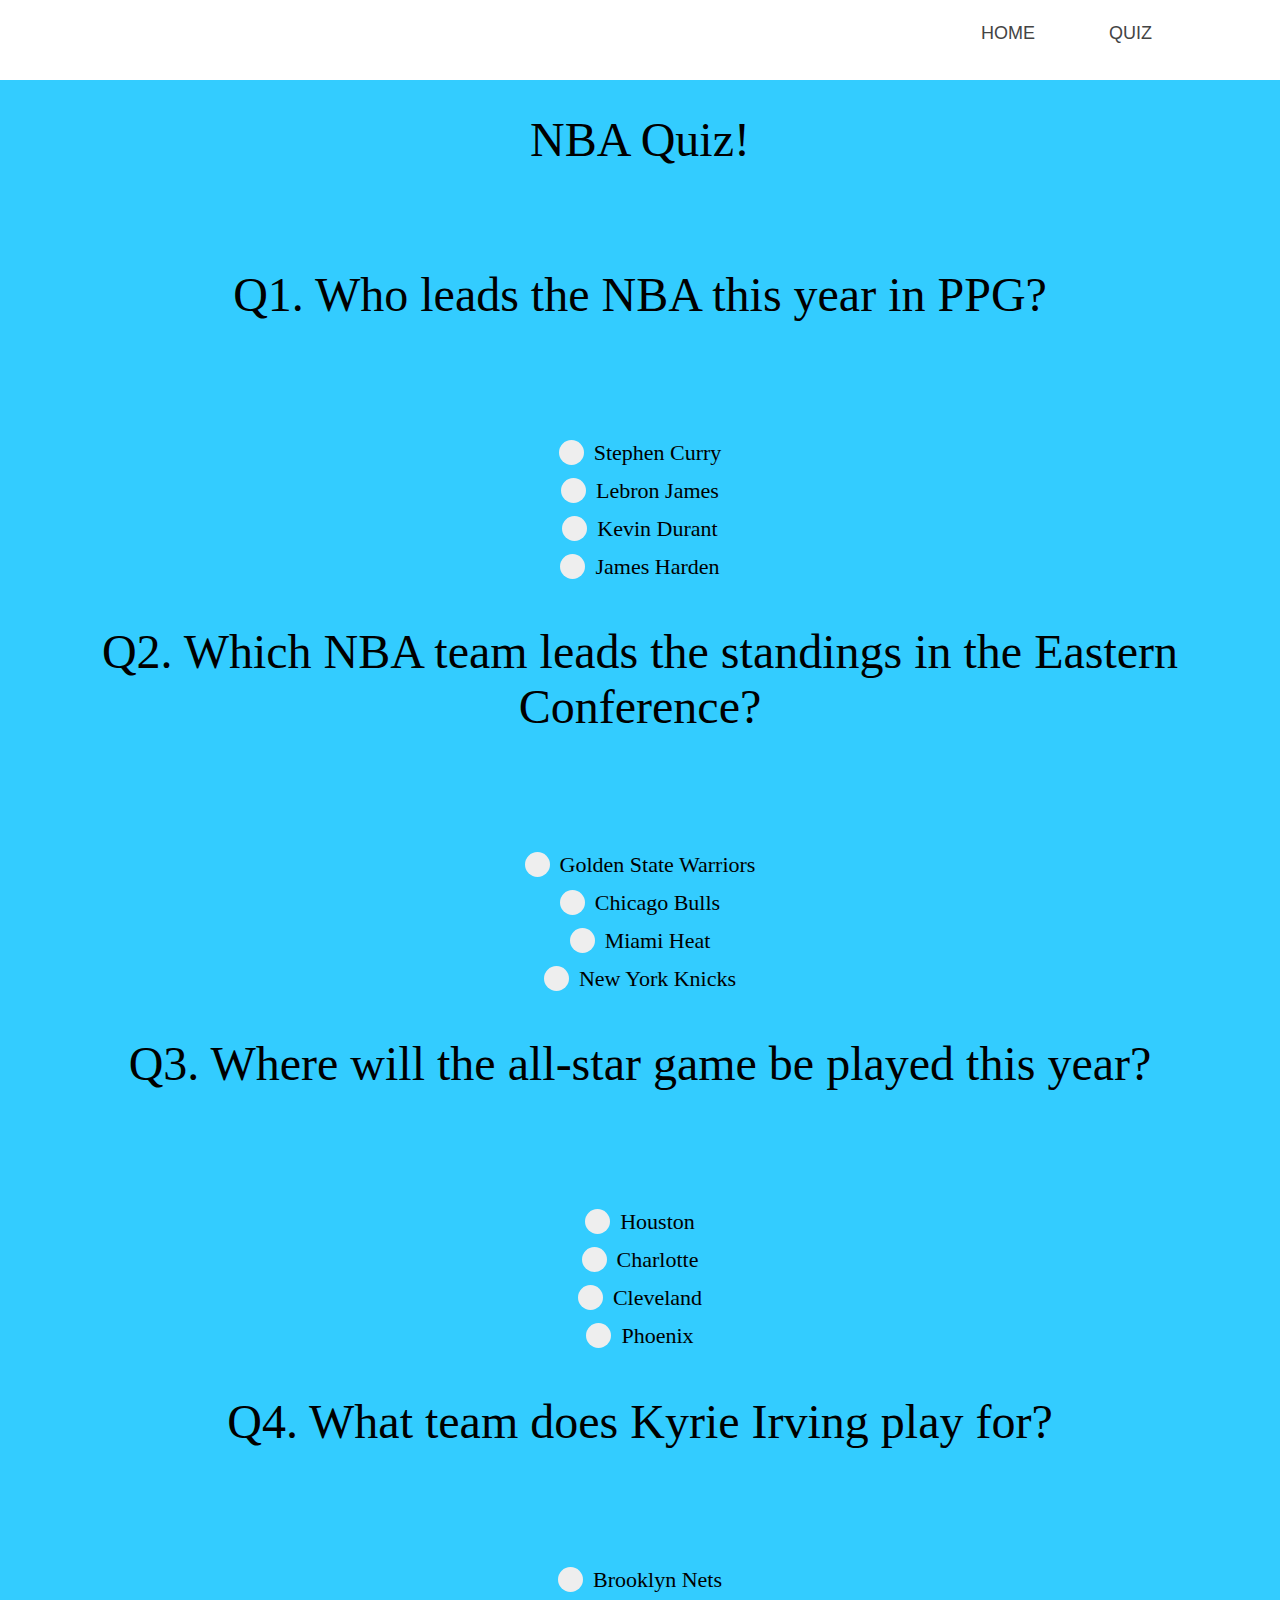
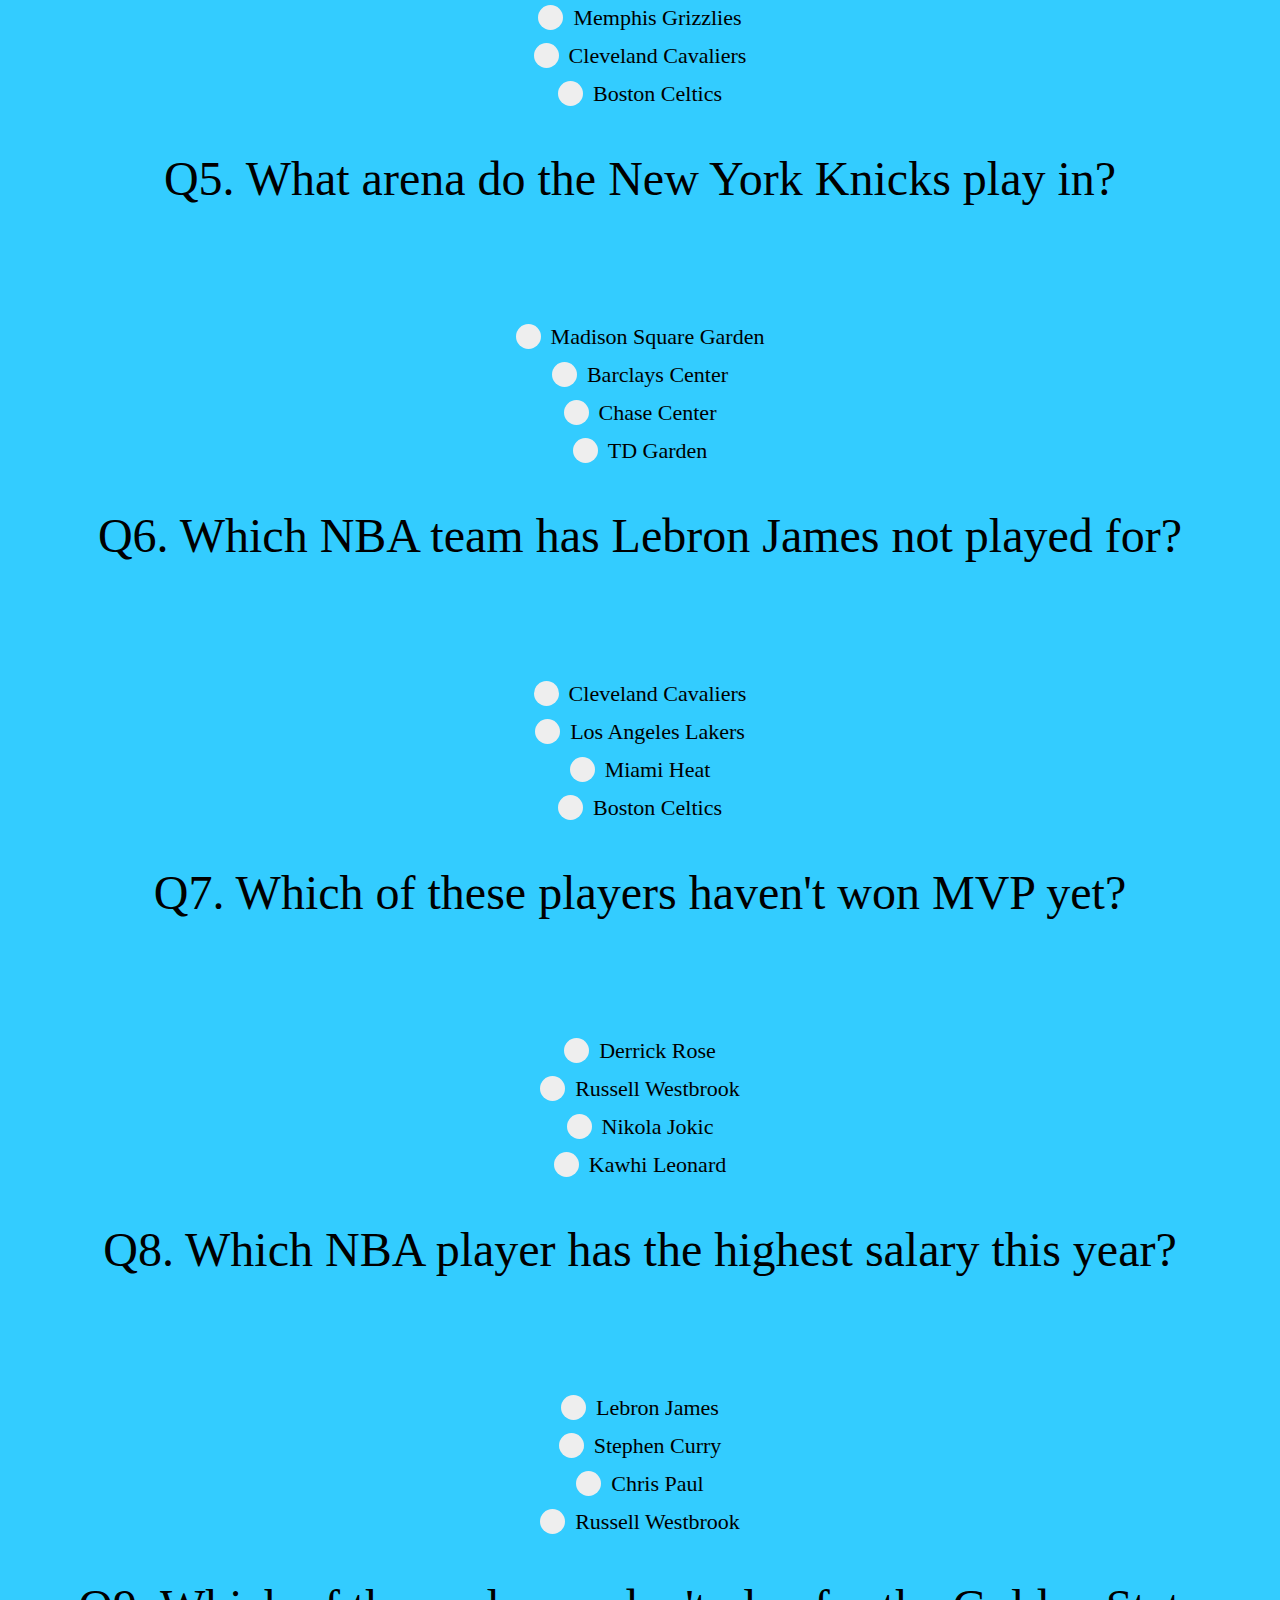
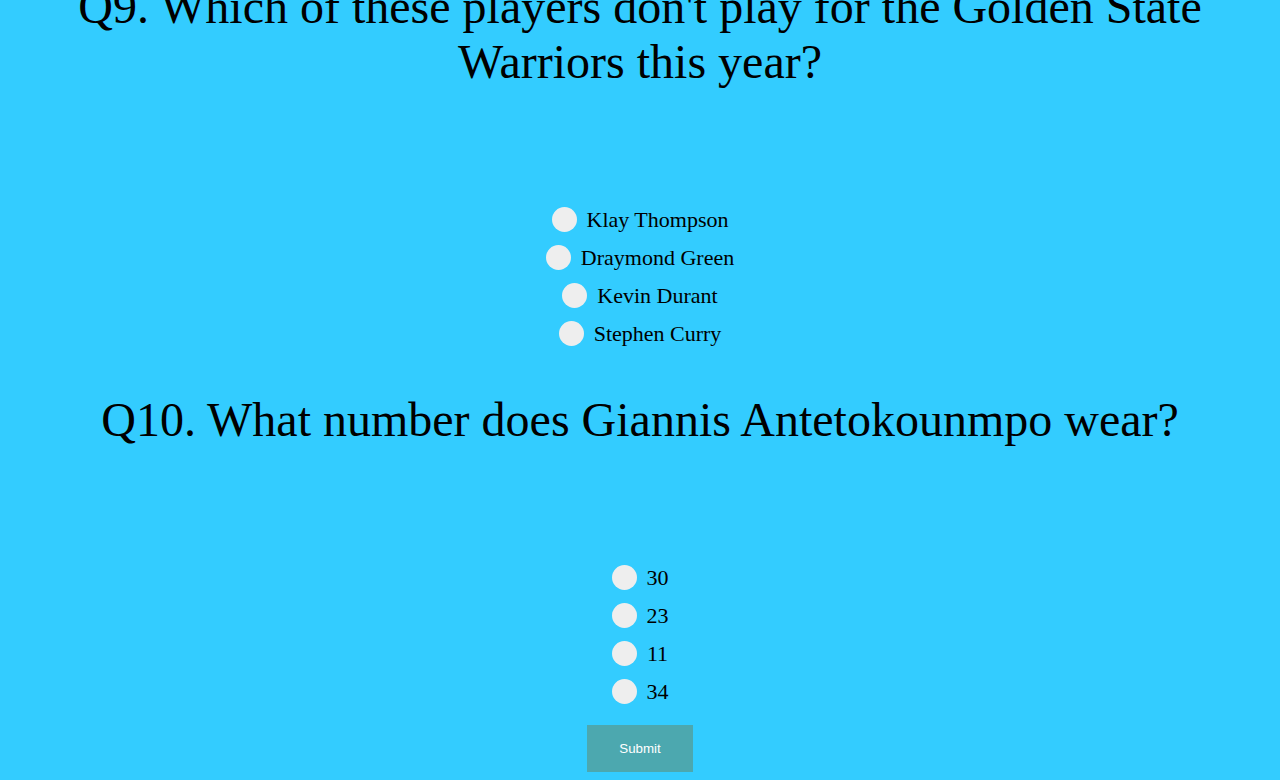
<file: quiz1.html>
<!DOCTYPE html>
<html>
<head>
  <meta charset="utf-8">
  <meta name="viewport" content="width=device-width">
  <title>NBA Quiz!</title>
  <link href="style.css" rel="stylesheet" type="text/css" />
</head>
<header>
    <div class="topnav">
      <nav>
        <ul>
          <li><a href="index.html">Home</a></li>
          <li><a href="quiz1.html">Quiz</a></li>
        </ul>
      </nav>
    </div>
  </header>
<body>
    <h1>NBA Quiz!</h1>

<div id=quizes>

<h1 class="quizQ">Q1. Who leads the NBA this year in PPG?</h1><br>
<label>Stephen Curry
  <input type="radio" name="question1" class="answer">
  <span class="checkmark"></span>
  </label><br>
<label>Lebron James
  <input type="radio" name="question1" class="answer">
  <span class="checkmark"></span>
  </label><br>
<label>Kevin Durant
  <input type="radio" name="question1" id="correct1" class="answer">
  <span class="checkmark"></span>
  </label><br>
<label>James Harden
  <input type="radio" name="question1">
  <span class="checkmark"></span>
  </label><br>

<h1 class="quizQ">Q2. Which NBA team leads the standings in the Eastern Conference?</h1><br>
<label>Golden State Warriors
  <input type="radio" name="question2" class="answer">
  <span class="checkmark"></span>
  </label><br>
<label>Chicago Bulls
  <input type="radio" name="question2" id="correct2" class="answer">
  <span class="checkmark"></span>
  </label><br>
<label>Miami Heat
  <input type="radio" name="question2" class="answer">
  <span class="checkmark"></span>
  </label><br>
<label>New York Knicks
  <input type="radio" name="question2" class="answer">
  <span class="checkmark"></span>
  </label><br>

<h1 class="quizQ">Q3. Where will the all-star game be played this year?</h1><br>
<label>Houston
  <input type="radio" name="question3" class="answer">
  <span class="checkmark"></span>
  </label><br>
<label>Charlotte
  <input type="radio" name="question3" class="answer">
  <span class="checkmark"></span>
  </label><br>
<label>Cleveland
  <input type="radio" name="question3" id="correct3" class="answer">
  <span class="checkmark"></span>
  </label><br>
<label>Phoenix
  <input type="radio" name="question3" class="answer">
  <span class="checkmark"></span>
  </label><br>

<h1 class="quizQ">Q4. What team does Kyrie Irving play for?</h1><br>
<label>Brooklyn Nets
  <input type="radio" name="question4" id="correct4" class="answer">
  <span class="checkmark"></span>
  </label><br>
<label>Memphis Grizzlies
  <input type="radio" name="question4" class="answer">
  <span class="checkmark"></span>
  </label><br>
<label>Cleveland Cavaliers
  <input type="radio" name="question4" class="answer">
  <span class="checkmark"></span>
  </label><br>
<label>Boston Celtics
  <input type="radio" name="question4" class="answer">
  <span class="checkmark"></span>
  </label><br>

<h1 class="quizQ">Q5. What arena do the New York Knicks play in?</h1><br>
<label>Madison Square Garden
  <input type="radio" name="question5" id="correct5" class="answer">
  <span class="checkmark"></span>
  </label><br>
<label>Barclays Center
  <input type="radio" name="question5" class="answer">
  <span class="checkmark"></span>
  </label><br>
<label>Chase Center
  <input type="radio" name="question5" class="answer">
  <span class="checkmark"></span>
  </label><br>
<label>TD Garden
  <input type="radio" name="question5" class="answer">
  <span class="checkmark"></span>
  </label><br>

<h1 class="quizQ">Q6. Which NBA team has Lebron James not played for?</h1><br>
<label>Cleveland Cavaliers
  <input type="radio" name="question6" class="answer">
  <span class="checkmark"></span>
  </label><br>
<label>Los Angeles Lakers
  <input type="radio" name="question6" class="answer">
  <span class="checkmark"></span>
  </label><br>
<label>Miami Heat
  <input type="radio" name="question6" class="answer">
  <span class="checkmark"></span>
  </label><br>
<label>Boston Celtics
  <input type="radio" name="question6" id="correct6" class="answer">
  <span class="checkmark"></span>
  </label><br>

<h1 class="quizQ">Q7. Which of these players haven't won MVP yet?</h1><br>
<label>Derrick Rose
  <input type="radio" name="question7" class="answer">
  <span class="checkmark"></span>
  </label><br>
<label>Russell Westbrook
  <input type="radio" name="question7" class="answer">
  <span class="checkmark"></span>
  </label><br>
<label>Nikola Jokic
  <input type="radio" name="question7" class="answer">
  <span class="checkmark"></span>
  </label><br>
<label>Kawhi Leonard
  <input type="radio" name="question7" id="correct7" class="answer">
  <span class="checkmark"></span>
  </label><br>

<h1 class="quizQ">Q8. Which NBA player has the highest salary this year?</h1><br>
<label>Lebron James
  <input type="radio" name="question8" class="answer">
  <span class="checkmark"></span>
  </label><br>
<label>Stephen Curry
  <input type="radio" name="question8" id="correct8" class="answer">
  <span class="checkmark"></span>
  </label><br>
<label>Chris Paul
  <input type="radio" name="question8" class="answer">
  <span class="checkmark"></span>
  </label><br>
<label>Russell Westbrook
  <input type="radio" name="question8" class="answer">
  <span class="checkmark"></span>
  </label><br>

<h1 class="quizQ">Q9. Which of these players don't play for the Golden State Warriors this year?</h1><br>
<label>Klay Thompson
  <input type="radio" name="question9" class="answer">
  <span class="checkmark"></span>
  </label><br>
<label>Draymond Green
  <input type="radio" name="question9" class="answer">
  <span class="checkmark"></span>
  </label><br>
<label>Kevin Durant
  <input type="radio" name="question9" id="correct9" class="answer">
  <span class="checkmark"></span>
  </label><br>
<label>Stephen Curry
  <input type="radio" name="question9" class="answer">
  <span class="checkmark"></span>
  </label><br>

<h1 class="quizQ">Q10. What number does Giannis Antetokounmpo wear?</h1><br>
<label>30
  <input type="radio" name="question10" class="answer">
  <span class="checkmark"></span>
  </label><br>
<label>23
  <input type="radio" name="question10" class="answer">
  <span class="checkmark"></span>
  </label><br>
<label>11
  <input type="radio" name="question10" class="answer">
  <span class="checkmark"></span>
  </label><br>
<label>34
  <input type="radio" name="question10" id="correct10" class="answer">
  <span class="checkmark"></span>
  </label><br>

<input type="submit" name="submit" value="Submit" onclick="result()" class="button">

</div>
  <script>
    function result(){
      var score=0;
      for(let i=1;i<=10;i++){
        var check = "correct";
        check+=i
        // document.write(check)
        if(document.getElementById(check).checked){
          score++;
        }
      }
      alert("Your score is: "+score)
    }
  </script>
  
</body>
</html>
</file>
<file: style.css>
body{
  background-color: #33ccff;
  margin: 0;
  padding: 0;
}

h1{
  text-align: center;
  color: black;
  font-family: 'Rowdies', cursive;
  font-size: 48px;
  margin-bottom: 100px;
  font-weight: normal;
}

h2{
  text-align: center;
  font-family: 'Moon Dance', cursive;
  color: black;
}

.topnav{
  height: 80px;
  width: 80%;
  margin: 0 auto;
}

header{
  background: #ffffff;
}

header::after {
  content: '';
  display: table;
  clear: both;
}
nav{
  float: right;
}

nav ul{
  margin: 0;
  padding: 0;
  list-style: none;
}

nav li {
  display: inline-block;
  margin-left: 70px;
  padding-top: 23px;

  position: relative;
}

nav a {
  color: #444;
  text-decoration: none;
  text-transform: uppercase;
  font-size: 18px;
}

nav a:hover {
  color: #000;
}

nav a::before {
  content: '';
  display: block;
  height: 5px;
  background-color: #444;

  position: absolute;
  top: 2;
  width: 0%;

  transition: all ease-in-out 250ms;
}

nav a:hover::before {
  width: 100%;
}

.post {
  width: 280px;
  margin: 5px;
  padding: 20px;
  background-color: white;
  border-radius: 10px;
  box-shadow: 1px 1px 0px 2px #333;
  transition: 0.3s all ease;
}

.post:hover{
  background-color:#dff9fb;
}

h3 {
  font-family: 'Montserrat', sans-serif;
  font-size: 24px;
  font-weight: 600;
}

p {
  font-family: 'Source Sans Pro', sans-serif;
}

img {
  width: 100%;
  border-radius: 10px;
}

a {
  display: inline-block;
  width: 100%;
  text-align: right;
  text-decoration: none;
  color: #c0392b;
  font-family: 'Source Sans Pro', sans-serif;
}

.container{
  max-width: 1000px;
  margin: auto;
  background-color: grey;
  display: flex;
  flex-direction: row;
  flex-wrap: wrap;
  justify-content: center;
}

#correct-answer{
  color: green;
}

.red{
  color:red;
}
.quizQ{
  text-align: center;
  font-family: "Trirong", serif;
}

label{
  display: inline-block;
  position: relative;
  padding-left: 35px;
  margin-bottom: 12px;
  cursor: pointer;
  font-size: 22px;
  -webkit-user-select: none;
  -moz-user-select: none;
  -ms-user-select: none;
  user-select: none;
}
label input {
  position: absolute;
  opacity: 0;
  cursor: pointer;
}

.checkmark {
  position: absolute;
  top: 0;
  left: 0;
  height: 25px;
  width: 25px;
  background-color: #eee;
  border-radius: 50%;
}
label:hover input ~ .checkmark {
  background-color: #ccc;
}
label input:checked ~ .checkmark {
  background-color: #2196F3;
}

.checkmark:after {
  content: "";
  position: absolute;
  display: none;
}
label input:checked ~ .checkmark:after {
  display: block;
}

label .checkmark:after {
 	top: 9px;
	left: 9px;
	width: 8px;
	height: 8px;
	border-radius: 50%;
	background: white;
}

.button{
  background-color: rgb(76, 168, 175);
  border: none;
  color: white;
  padding: 16px 32px;
  text-decoration: none;
  margin: 8px 10px;
  cursor: pointer;
}

#quizes{
  text-align: center;
}
</file>
